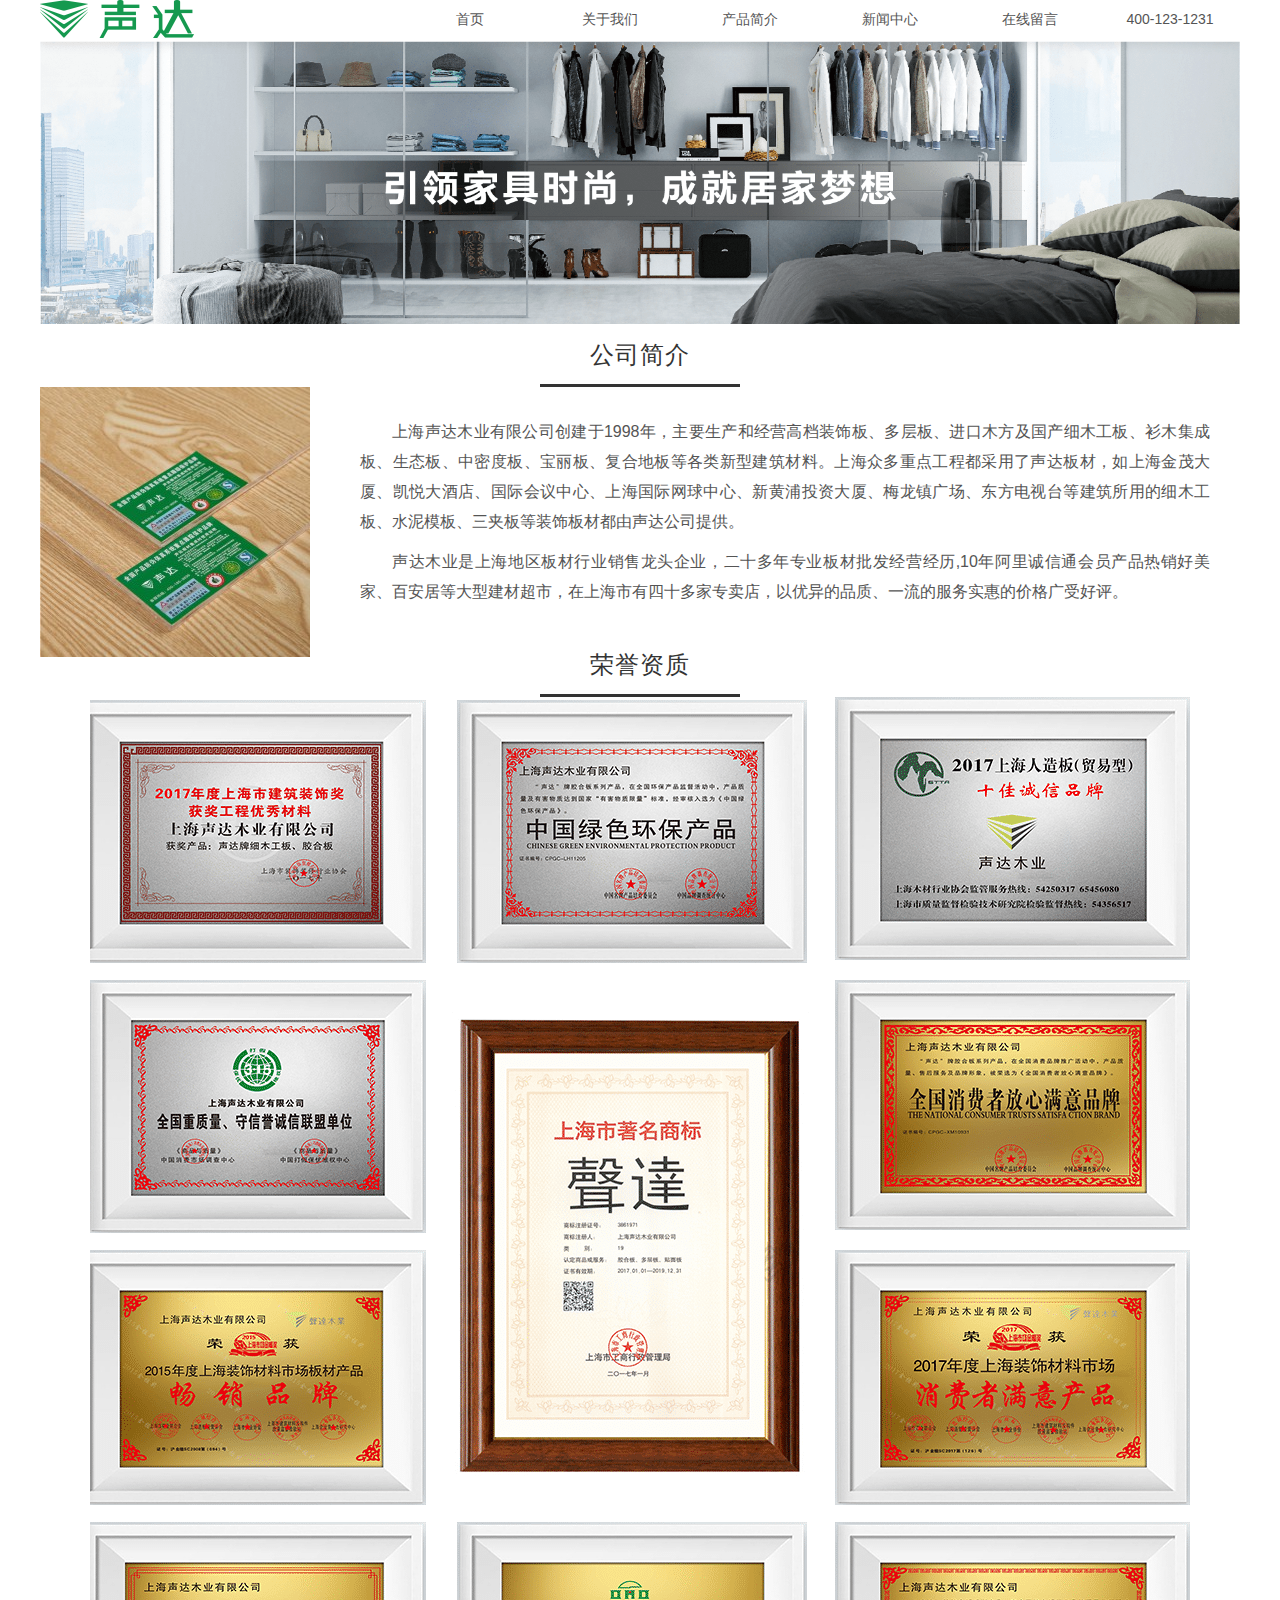
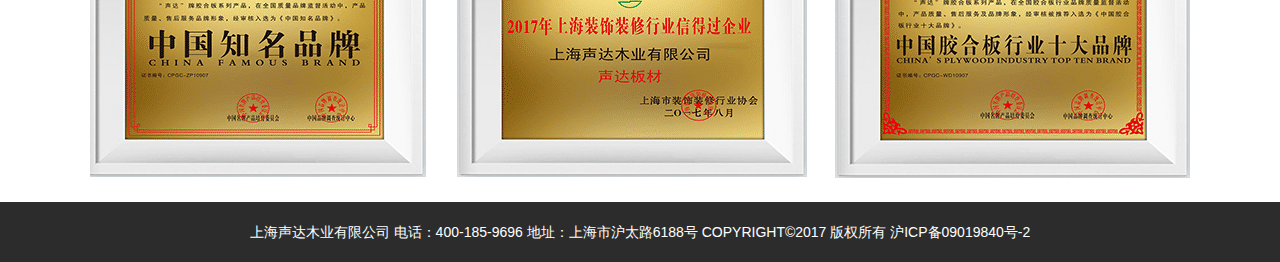
<file: web/about.html>
<!DOCTYPE html>
<html lang="en">
<head>
    <meta charset="UTF-8">
    <title>关于我们</title>
    <link rel="stylesheet" href="../css/csh.css">
    <link rel="stylesheet" href="../css/header.css">
    <link rel="stylesheet" href="../css/about.css">
</head>
<body>
<div class="content">
    <div class="header w">
        <img src="../image/logo.png" alt="">
        <div class="right ">
            <ul class="nav">
                <li><a href="../index.html">首页</a></li>
                <li><a href="./about.html">关于我们</a></li>
                <li><a href="./ccjj.html">产品简介</a></li>
                <li><a href="./news.html">新闻中心</a></li>
                <li><a href="./zxly.html">在线留言</a></li>
                <li>400-123-1231</li>
            </ul>
        </div>
    </div>
    <div class="main">
        <div class="bd w"><img src="../image/bg1.png" alt=""></div>
        <h2>公司简介</h2>
        <div class="w">
            <div class="left "><img src="../image/gg.jpg" alt=""></div>
            <div class="right wz">
                <p>上海声达木业有限公司创建于1998年，主要生产和经营高档装饰板、多层板、进口木方及国产细木工板、衫木集成板、生态板、中密度板、宝丽板、复合地板等各类新型建筑材料。上海众多重点工程都采用了声达板材，如上海金茂大厦、凯悦大酒店、国际会议中心、上海国际网球中心、新黄浦投资大厦、梅龙镇广场、东方电视台等建筑所用的细木工板、水泥模板、三夹板等装饰板材都由声达公司提供。</p>
                <p>声达木业是上海地区板材行业销售龙头企业，二十多年专业板材批发经营经历,10年阿里诚信通会员产品热销好美家、百安居等大型建材超市，在上海市有四十多家专卖店，以优异的品质、一流的服务实惠的价格广受好评。</p>
            </div>
        </div>
        <h2>荣誉资质</h2>
        <div class="w zz">
            <img src="../image/gywm.png" alt="">
        </div>
    </div>
    <div class="clear"></div>
    <div class="footer">上海声达木业有限公司 电话：400-185-9696 地址：上海市沪太路6188号 COPYRIGHT©2017 版权所有 沪ICP备09019840号-2</div>
</div>
</body>
</html>
</file>
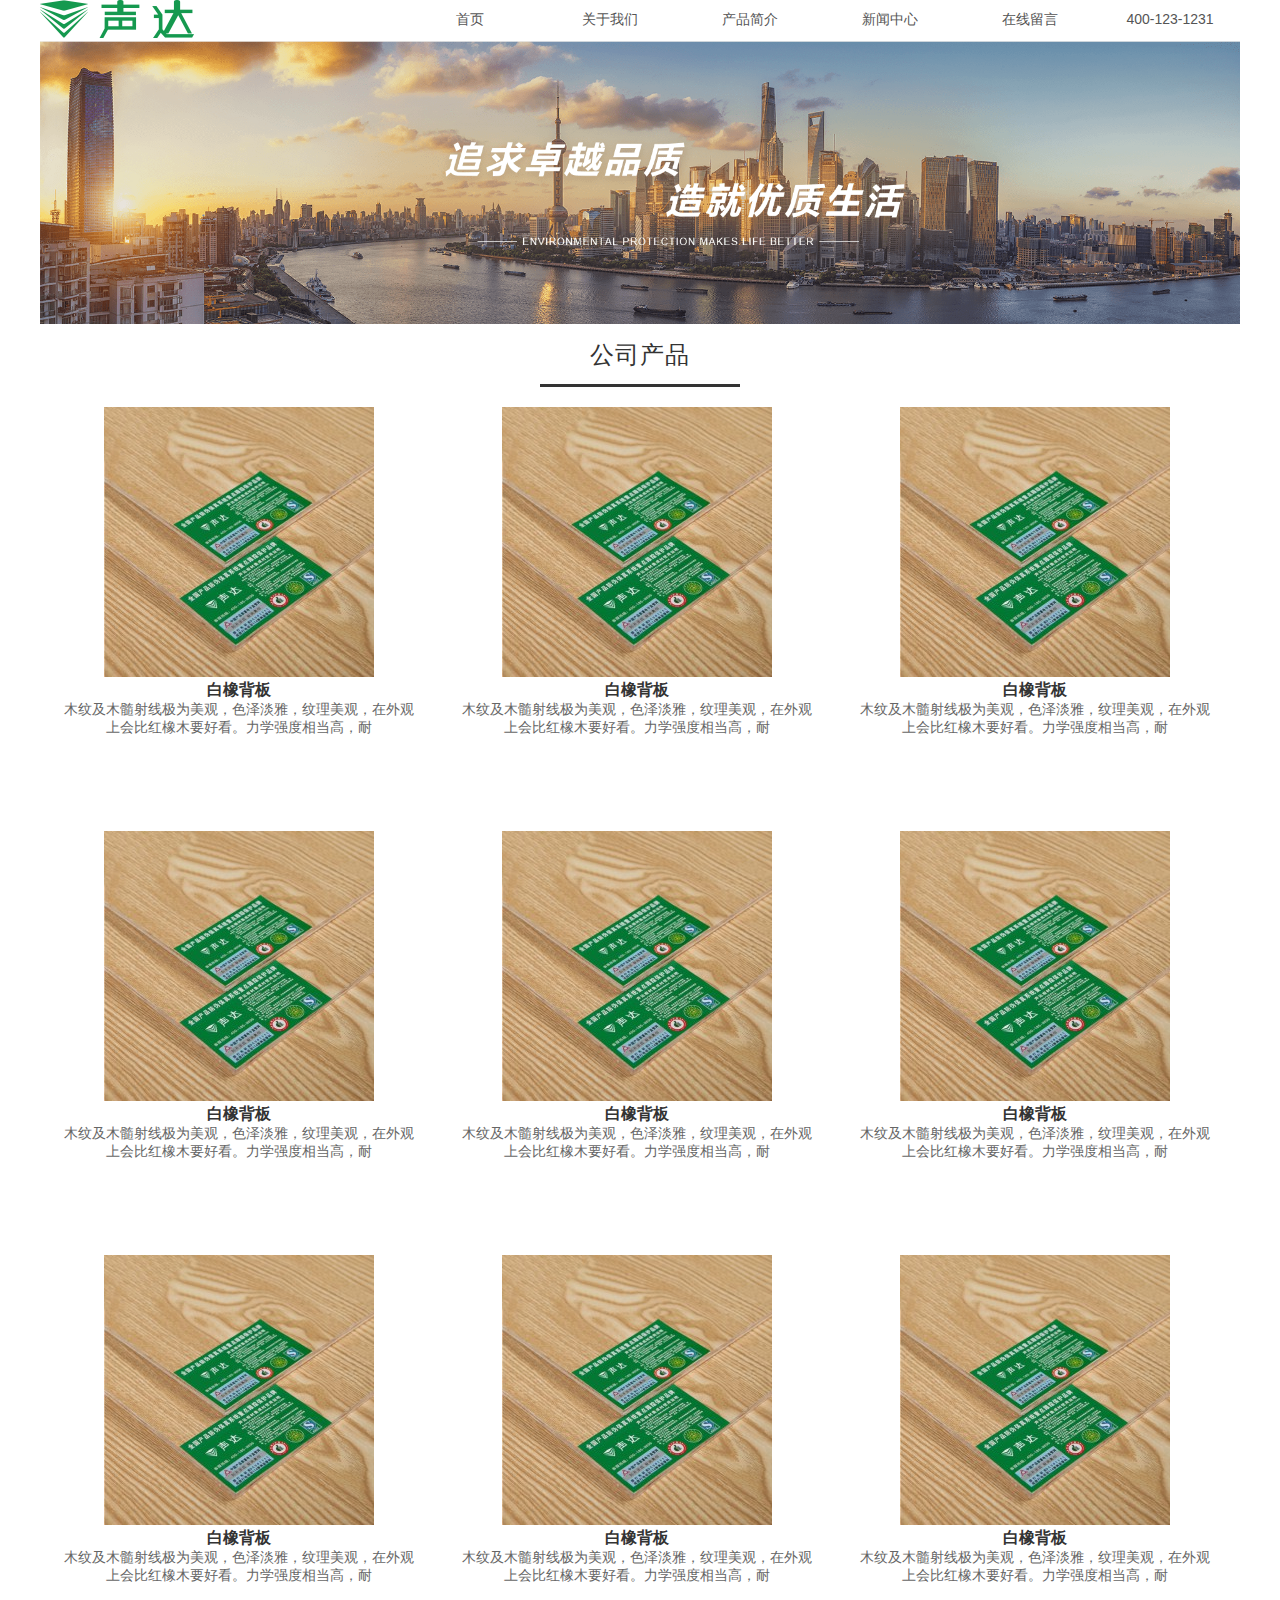
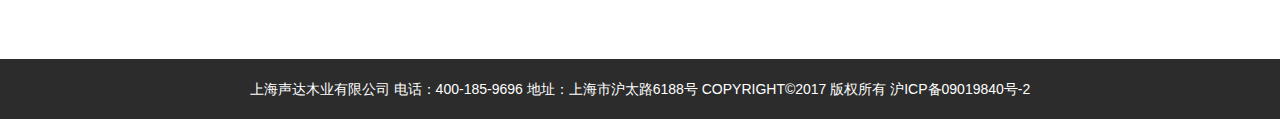
<file: web/ccjj.html>
<!DOCTYPE html>
<html lang="en">
<head>
    <meta charset="UTF-8">
    <title>产品简介</title>
    <link rel="stylesheet" href="../css/csh.css">
    <link rel="stylesheet" href="../css/header.css">
    <link rel="stylesheet" href="../css/cpjj.css">
</head>
<body>
<div class="content">
    <div class="header w">
        <img src="../image/logo.png" alt="">
        <div class="right ">
            <ul class="nav">
                <li><a href="../index.html">首页</a></li>
                <li><a href="./about.html">关于我们</a></li>
                <li><a href="./ccjj.html">产品简介</a></li>
                <li><a href="./news.html">新闻中心</a></li>
                <li><a href="./zxly.html">在线留言</a></li>
                <li>400-123-1231</li>
            </ul>
        </div>
    </div>
    <div class="main">
        <div class="bd w"><img src="../image/cpjj.png" alt=""></div>
        <h2>公司产品</h2>
        <div class="cp w">
            <div class="cpjj">
                <img src="../image/c1.jpg" alt="">
                <h3>白橡背板</h3>
                <p>木纹及木髓射线极为美观，色泽淡雅，纹理美观，在外观上会比红橡木要好看。力学强度相当高，耐</p>
            </div>
            <div class="cpjj">
                <img src="../image/c1.jpg" alt="">
                <h3>白橡背板</h3>
                <p>木纹及木髓射线极为美观，色泽淡雅，纹理美观，在外观上会比红橡木要好看。力学强度相当高，耐</p>
            </div>
            <div class="cpjj">
                <img src="../image/c1.jpg" alt="">
                <h3>白橡背板</h3>
                <p>木纹及木髓射线极为美观，色泽淡雅，纹理美观，在外观上会比红橡木要好看。力学强度相当高，耐</p>
            </div>
        </div>
        <div class="clear"></div>
        <div class="cp w">
            <div class="cpjj">
                <img src="../image/c1.jpg" alt="">
                <h3>白橡背板</h3>
                <p>木纹及木髓射线极为美观，色泽淡雅，纹理美观，在外观上会比红橡木要好看。力学强度相当高，耐</p>
            </div>
            <div class="cpjj">
                <img src="../image/c1.jpg" alt="">
                <h3>白橡背板</h3>
                <p>木纹及木髓射线极为美观，色泽淡雅，纹理美观，在外观上会比红橡木要好看。力学强度相当高，耐</p>
            </div>
            <div class="cpjj">
                <img src="../image/c1.jpg" alt="">
                <h3>白橡背板</h3>
                <p>木纹及木髓射线极为美观，色泽淡雅，纹理美观，在外观上会比红橡木要好看。力学强度相当高，耐</p>
            </div>
        </div>
        <div class="clear"></div>
        <div class="cp w">
            <div class="cpjj">
                <img src="../image/c1.jpg" alt="">
                <h3>白橡背板</h3>
                <p>木纹及木髓射线极为美观，色泽淡雅，纹理美观，在外观上会比红橡木要好看。力学强度相当高，耐</p>
            </div>
            <div class="cpjj">
                <img src="../image/c1.jpg" alt="">
                <h3>白橡背板</h3>
                <p>木纹及木髓射线极为美观，色泽淡雅，纹理美观，在外观上会比红橡木要好看。力学强度相当高，耐</p>
            </div>
            <div class="cpjj">
                <img src="../image/c1.jpg" alt="">
                <h3>白橡背板</h3>
                <p>木纹及木髓射线极为美观，色泽淡雅，纹理美观，在外观上会比红橡木要好看。力学强度相当高，耐</p>
            </div>
        </div>
    </div>
    <div class="clear"></div>
    <div class="footer">上海声达木业有限公司 电话：400-185-9696 地址：上海市沪太路6188号 COPYRIGHT©2017 版权所有 沪ICP备09019840号-2</div>
</div>
</body>
</html>
</file>
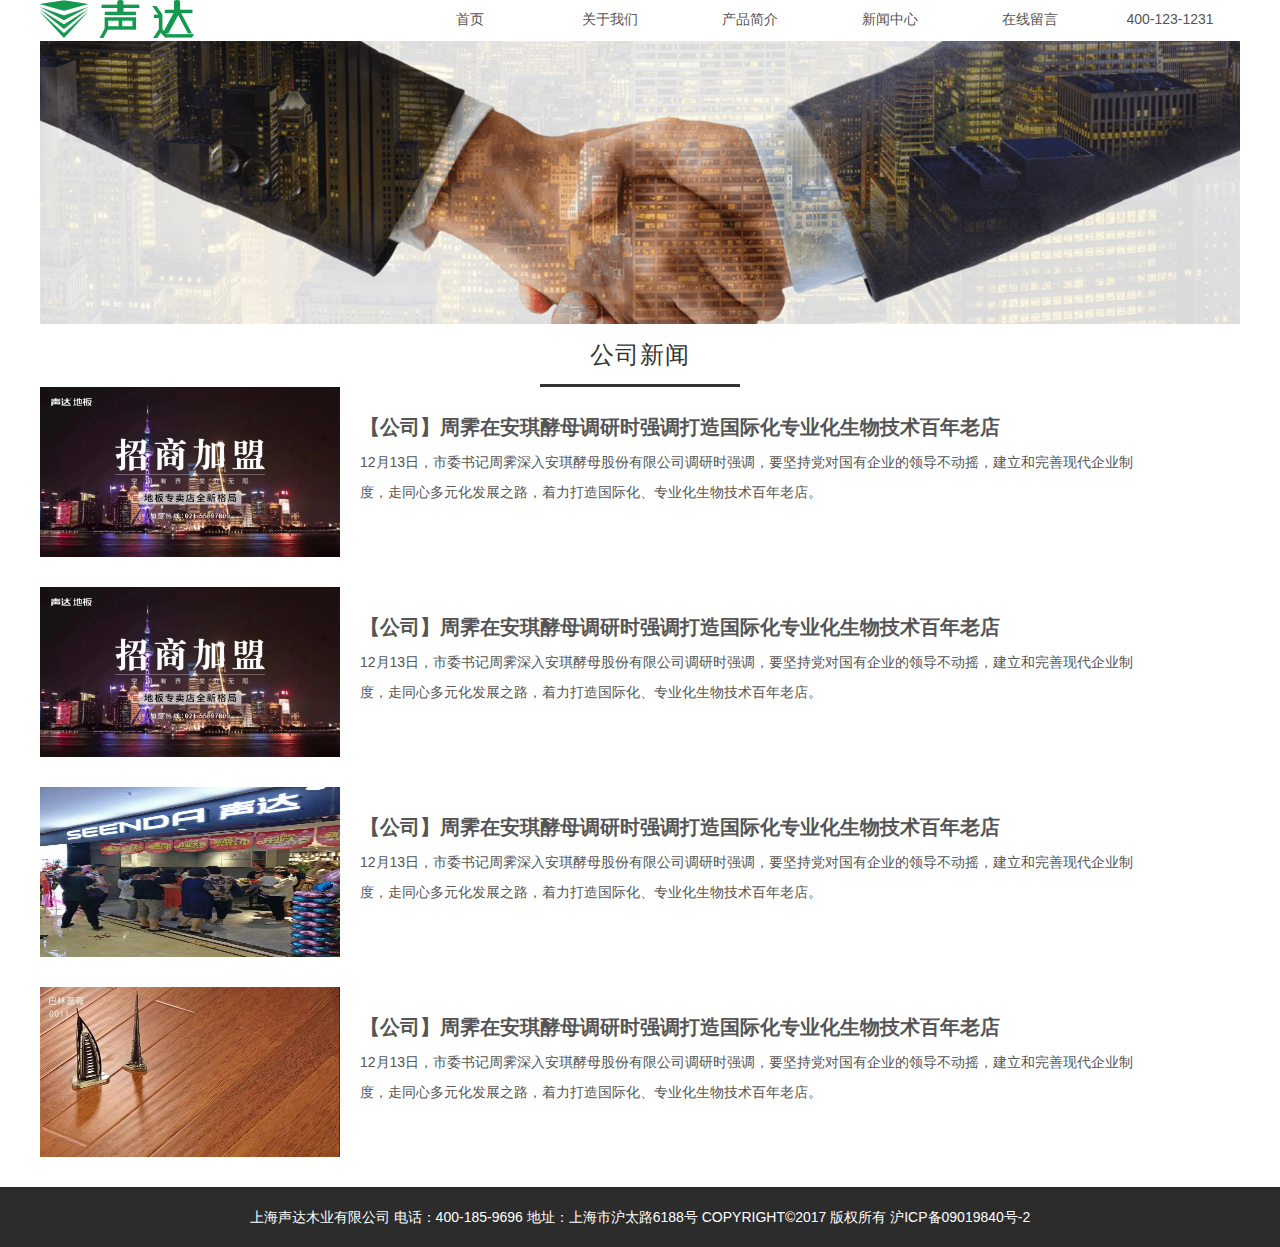
<file: web/news.html>
<!DOCTYPE html>
<html lang="en">
<head>
    <meta charset="UTF-8">
    <title>新闻中心</title>
    <link rel="stylesheet" href="../css/csh.css">
    <link rel="stylesheet" href="../css/header.css">
    <link rel="stylesheet" href="../css/news.css">
</head>
<body>
<div class="content">
    <div class="header w">
        <img src="../image/logo.png" alt="">
        <div class="right ">
            <ul class="nav">
                <li><a href="../index.html">首页</a></li>
                <li><a href="./about.html">关于我们</a></li>
                <li><a href="./ccjj.html">产品简介</a></li>
                <li><a href="./news.html">新闻中心</a></li>
                <li><a href="./zxly.html">在线留言</a></li>
                <li>400-123-1231</li>
            </ul>
        </div>
    </div>
    <div class="main">
        <div class="bd w"><img src="../image/nbg.png" alt=""></div>
        <h2>公司新闻</h2>
        <div class="xw w">
            <img src="../image/x1.jpg" alt="">
            <div class="left wz">
                <h3>【公司】周霁在安琪酵母调研时强调打造国际化专业化生物技术百年老店</h3>
                <p>12月13日，市委书记周霁深入安琪酵母股份有限公司调研时强调，要坚持党对国有企业的领导不动摇，建立和完善现代企业制度，走同心多元化发展之路，着力打造国际化、专业化生物技术百年老店。</p>
            </div>
        </div>
        <div class="xw w">
            <img src="../image/x1.jpg" alt="">
            <div class="left wz">
                <h3>【公司】周霁在安琪酵母调研时强调打造国际化专业化生物技术百年老店</h3>
                <p>12月13日，市委书记周霁深入安琪酵母股份有限公司调研时强调，要坚持党对国有企业的领导不动摇，建立和完善现代企业制度，走同心多元化发展之路，着力打造国际化、专业化生物技术百年老店。</p>
            </div>
        </div>
        <div class="clear"></div>
        <div class="xw w">
            <img src="../image/x2.jpg" alt="">
            <div class="left wz">
                <h3>【公司】周霁在安琪酵母调研时强调打造国际化专业化生物技术百年老店</h3>
                <p>12月13日，市委书记周霁深入安琪酵母股份有限公司调研时强调，要坚持党对国有企业的领导不动摇，建立和完善现代企业制度，走同心多元化发展之路，着力打造国际化、专业化生物技术百年老店。</p>
            </div>
        </div>
        <div class="clear"></div>
        <div class="xw w">
            <img src="../image/x3.jpg" alt="">
            <div class="left wz">
                <h3>【公司】周霁在安琪酵母调研时强调打造国际化专业化生物技术百年老店</h3>
                <p>12月13日，市委书记周霁深入安琪酵母股份有限公司调研时强调，要坚持党对国有企业的领导不动摇，建立和完善现代企业制度，走同心多元化发展之路，着力打造国际化、专业化生物技术百年老店。</p>
            </div>
        </div>
    </div>
    <div class="clear"></div>
    <div class="footer">上海声达木业有限公司 电话：400-185-9696 地址：上海市沪太路6188号 COPYRIGHT©2017 版权所有 沪ICP备09019840号-2</div>
</div>
</body>
</html>
</file>
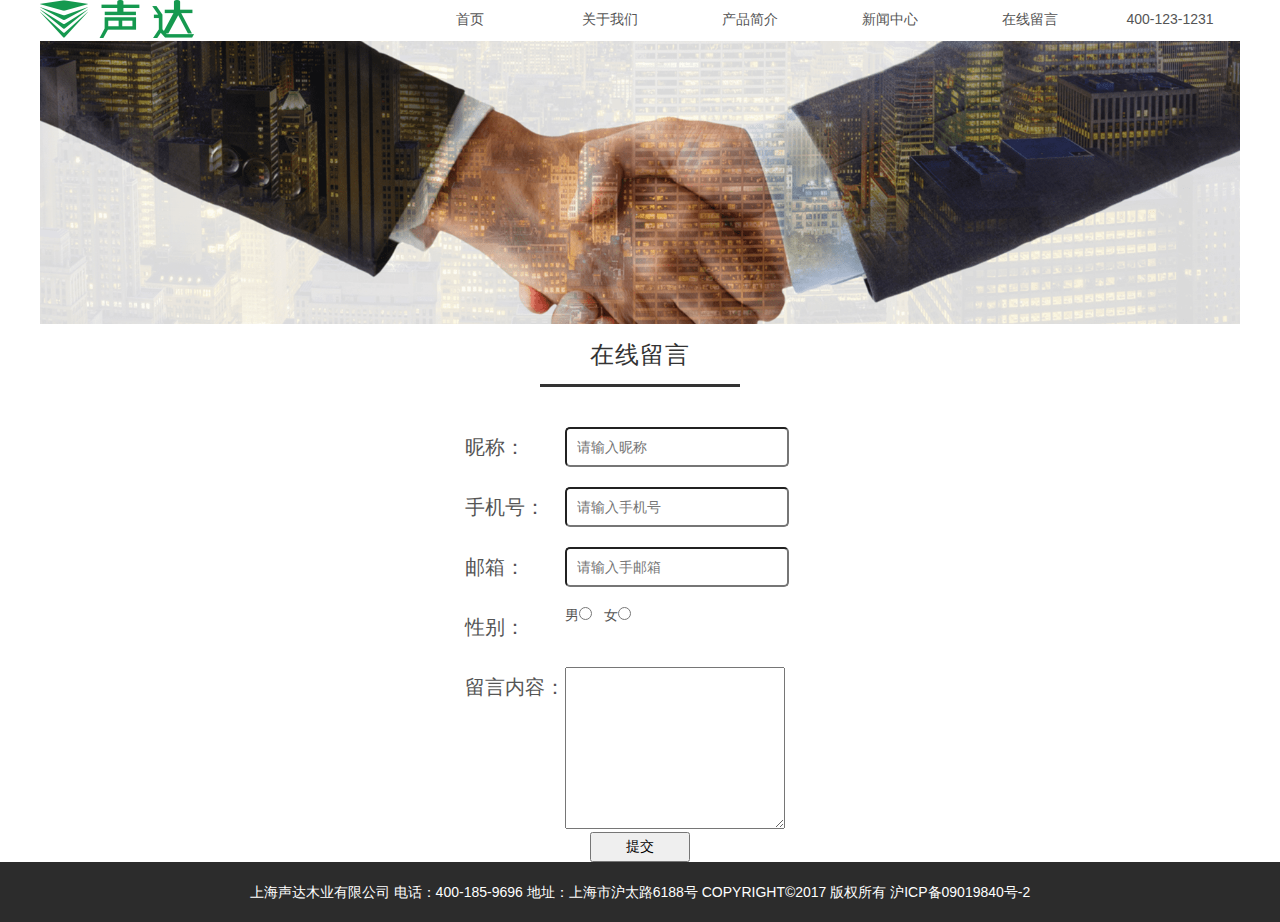
<file: web/zxly.html>
<!DOCTYPE html>
<html lang="en">
<head>
    <meta charset="UTF-8">
    <title>在线留言</title>
    <link rel="stylesheet" href="../css/csh.css">
    <link rel="stylesheet" href="../css/header.css">
    <link rel="stylesheet" href="../css/zxly.css">
</head>
<body>
<div class="content">
    <div class="header w">
        <img src="../image/logo.png" alt="">
        <div class="right ">
            <ul class="nav">
                <li><a href="../index.html">首页</a></li>
                <li><a href="./about.html">关于我们</a></li>
                <li><a href="./ccjj.html">产品简介</a></li>
                <li><a href="./news.html">新闻中心</a></li>
                <li><a href="./zxly.html">在线留言</a></li>
                <li>400-123-1231</li>
            </ul>
        </div>
    </div>
    <div class="main">
        <div class="bd w"><img src="../image/nbg.png" alt=""></div>
        <h2>在线留言</h2>
        <div class="line">
            <div class="left wz">昵称：</div>
            <div class="left bd"><input type="text" placeholder="请输入昵称"></div>
        </div>
        <div class="line">
            <div class="left wz">手机号：</div>
            <div class="left bd"><input type="text" placeholder="请输入手机号"></div>
        </div>
        <div class="line">
            <div class="left wz">邮箱：</div>
            <div class="left bd"><input type="text" placeholder="请输入手邮箱"></div>
        </div>
        <div class="line">
            <div class="left wz">性别：</div>
            <div class="left">男<input type="radio" name="sex">&nbsp;&nbsp;&nbsp;女<input type="radio" name="sex"></div>
        </div>
        <div class="line">
            <div class="left wz">留言内容：</div>
            <div class="left"><textarea name="" id="" cols="25" rows="10"></textarea></div>
        </div>
        <div class="clear"></div>
        <div style="text-align: center">
            <button>提交</button>
        </div>
    </div>
    <div class="clear"></div>
    <div class="footer">上海声达木业有限公司 电话：400-185-9696 地址：上海市沪太路6188号 COPYRIGHT©2017 版权所有 沪ICP备09019840号-2</div>
</div>
</body>
</html>
</file>
<file: css/csh.css>
body,div,dl,dt,dd,ul,ol,li,h1,h2,h3,h4,h5,h6,pre,code,form,fieldset,legend,input,button,textarea,p,blockquote,th,td { margin:0; padding:0; }
body { background:#fff; color:#555; font-size:14px; font-family: Verdana, Arial, Helvetica, sans-serif; }
td,th,caption { font-size:14px; }
h1, h2, h3, h4, h5, h6 { font-weight:normal; font-size:100%; }
address, caption, cite, code, dfn, em, strong, th, var { font-style:normal; font-weight:normal;}
a { color:#555; text-decoration:none; }
a:hover { text-decoration:underline; }
img { border:none; }
ol,ul,li { list-style:none; }
input, textarea, select, button { font:14px Verdana,Helvetica,Arial,sans-serif; }
table { border-collapse:collapse; }
html {overflow-y: scroll;}

.clearfix:after {content: "."; display: block; height:0; clear:both; visibility: hidden;}
.clearfix { *zoom:1; }

.w{
    width: 1200px;
    margin: 0 auto;
}
.clear{
    clear: both;
}
.left{
    float: left;
}
.right{
    float: right;
}
</file>
<file: css/header.css>
.nav li{
    float: left;
    width: 140px;
    text-align: center;
    height: 38px;
    line-height: 38px;
}
.footer{
    text-align: center;
    color: #ffffff;
    background-color: #2c2c2c;
    height: 60px;
    line-height: 60px;
}
.bd img{
    width: 1200px;
}
</file>
<file: css/about.css>
h2{
    width: 200px;
    font-family: MicrosoftYaHei;
    font-size: 24px;
    font-weight: normal;
    font-stretch: normal;
    line-height: 37px;
    letter-spacing: 1px;
    color: #333333;
    border-bottom: 3px solid #333333;
    padding: 10px 0;
    text-align: center;
    margin: 0 auto;
}
.wz p{
    font-size: 16px;
    white-space: normal;
    word-break: break-all;
    word-wrap: break-word;
    line-height: 30px;
    text-indent: 2em;
    text-justify: inter-ideograph;
    text-align: justify;
    margin-bottom: 10px;
}
.wz{
    padding: 30px;
    width: 850px;
}
.zz{
    text-align: center;
}
</file>
<file: css/cpjj.css>
h2{
    width: 200px;
    font-family: MicrosoftYaHei;
    font-size: 24px;
    font-weight: normal;
    font-stretch: normal;
    line-height: 37px;
    letter-spacing: 1px;
    color: #333333;
    border-bottom: 3px solid #333333;
    padding: 10px 0;
    text-align: center;
    margin: 0 auto;
}
.cp{
    padding: 20px;
    text-align: center;
}
.cpjj{
    float: left;
    width: 352px;
    height: 404px;
    margin: 0 23px;
}
h3{
    font-weight: bold;
    font-size: 16px;
    color: rgb(51, 51, 51);
}
p{
    font-size: 14px;
    margin-bottom: 20px;
    height: 50px;
    overflow: hidden;
    color: rgb(102, 102, 102);
}
</file>
<file: css/news.css>
h2{
    width: 200px;
    font-family: MicrosoftYaHei;
    font-size: 24px;
    font-weight: normal;
    font-stretch: normal;
    line-height: 37px;
    letter-spacing: 1px;
    color: #333333;
    border-bottom: 3px solid #333333;
    padding: 10px 0;
    text-align: center;
    margin: 0 auto;
}
.xw{
    height: 200px;
}
.xw img{
    width: 300px;
    height: 170px;
    float: left;
}
.wz{
    width: 800px;
    padding: 20px;
}
h3{
    font-size: 20px;
    font-weight: 700;
    line-height: 40px;
}
p{
    line-height: 30px;
}
</file>
<file: css/zxly.css>
h2{
    width: 200px;
    font-family: MicrosoftYaHei;
    font-size: 24px;
    font-weight: normal;
    font-stretch: normal;
    line-height: 37px;
    letter-spacing: 1px;
    color: #333333;
    border-bottom: 3px solid #333333;
    padding: 10px 0;
    text-align: center;
    margin: 0 auto;
}
.line{
    width: 350px;
    margin: 20px auto;
    padding: 20px;
}
.wz{
    width: 100px;
    line-height: 41px;
    font-size: 20px;
}
.bd input{
    padding: 10px;
    border-radius: 5px;
    width: 200px;
}
button{
    text-align: center;
    margin: 0 auto;
    width: 100px;
    height: 30px;
}
</file>
